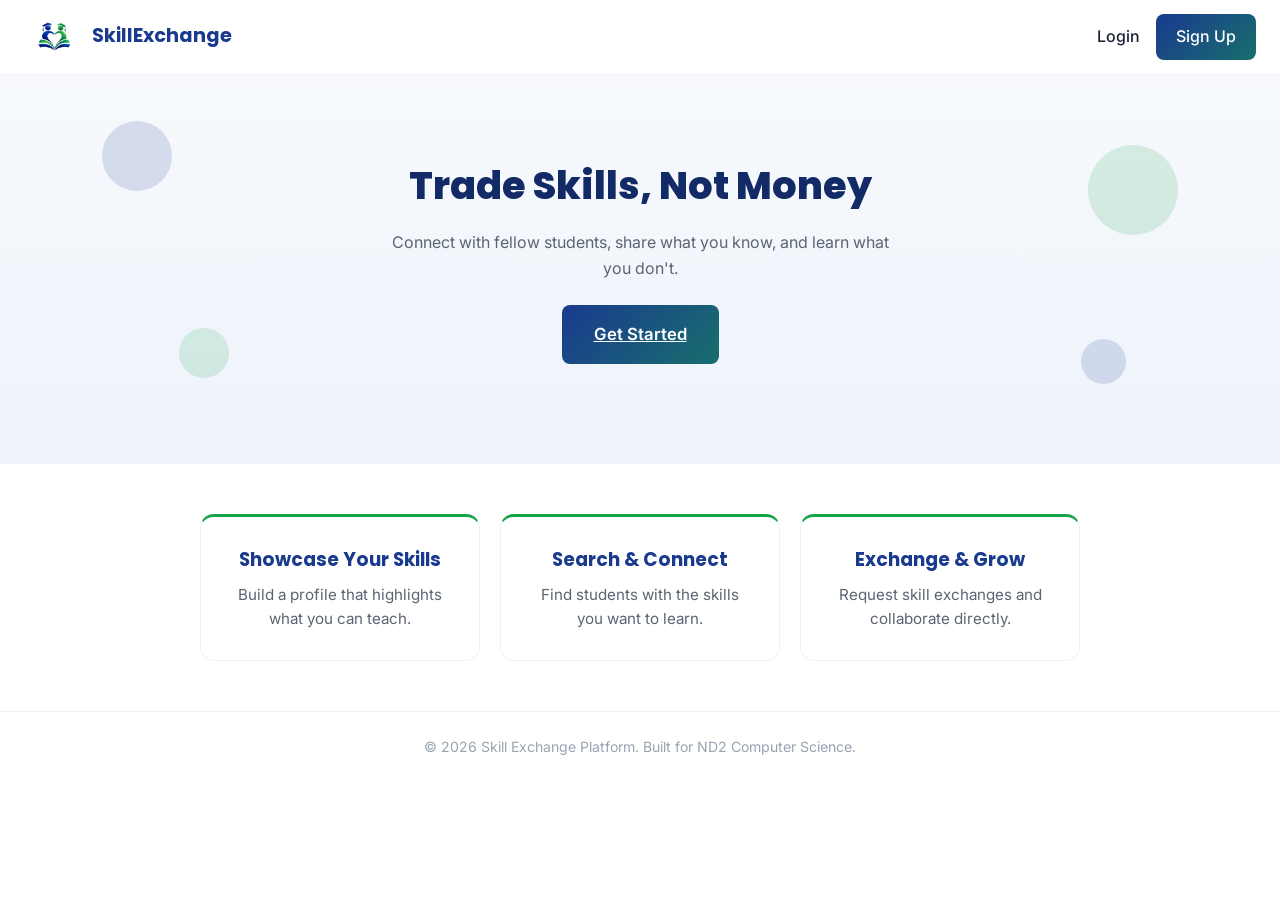
<file: public/index.html>
<!DOCTYPE html>
<html lang="en">
<head>
  <meta charset="UTF-8">
  <meta name="viewport" content="width=device-width, initial-scale=1.0">
  <title>Skill Exchange Platform</title>
  <link rel="stylesheet" href="assets/css/style.css">
</head>
<body>

  <header class="navbar">
    <div class="logo">
      <img src="assets/images/file_00000000cb3881f498e1ff3461647e11.png" alt="Skill Exchange Logo">
      <span>SkillExchange</span>
    </div>
    <nav>
      <a href="pages/login.html">Login</a>
      <a href="pages/signup.html" class="btn-primary">Sign Up</a>
    </nav>
  </header>

  <section class="hero">
    <span class="float-shape shape-1"></span>
    <span class="float-shape shape-2"></span>
    <span class="float-shape shape-3"></span>
    <span class="float-shape shape-4"></span>
    <h1>Trade Skills, Not Money</h1>
    <p>Connect with fellow students, share what you know, and learn what you don't.</p>
    <a href="pages/signup.html" class="btn-primary btn-large">Get Started</a>
  </section>

  <section class="features">
    <div class="feature-card">
      <h3>Showcase Your Skills</h3>
      <p>Build a profile that highlights what you can teach.</p>
    </div>
    <div class="feature-card">
      <h3>Search & Connect</h3>
      <p>Find students with the skills you want to learn.</p>
    </div>
    <div class="feature-card">
      <h3>Exchange & Grow</h3>
      <p>Request skill exchanges and collaborate directly.</p>
    </div>
  </section>

  <footer>
    <p>&copy; 2026 Skill Exchange Platform. Built for ND2 Computer Science.</p>
  </footer>

</body>
</html>
</file>
<file: public/assets/css/style.css>
@import url('https://fonts.googleapis.com/css2?family=Poppins:wght@600;700;800&family=Inter:wght@400;500;600&display=swap');

:root {
  --navy-dark: #122a66;
  --navy: #1a3a8f;
  --green: #16a34a;
  --mint: #22c55e;
  --bg: #f7f9fc;
  --text: #1a2233;
  --text-muted: #5b6472;
  --white: #ffffff;
}

* {
  margin: 0;
  padding: 0;
  box-sizing: border-box;
}

body {
  font-family: 'Inter', -apple-system, sans-serif;
  color: var(--text);
  line-height: 1.6;
  background: var(--white);
}

h1, h2, h3 {
  font-family: 'Poppins', sans-serif;
}

/* Navbar */
.navbar {
  display: flex;
  justify-content: space-between;
  align-items: center;
  padding: 14px 24px;
  border-bottom: 1px solid #eef1f6;
  background: rgba(255,255,255,0.9);
  backdrop-filter: blur(8px);
  position: sticky;
  top: 0;
  z-index: 10;
}

.logo {
  display: flex;
  align-items: center;
  gap: 8px;
  font-family: 'Poppins', sans-serif;
  font-weight: 700;
  font-size: 1.2rem;
  color: var(--navy);
}

.logo img {
  height: 40px;
  width: auto;
}

.navbar nav {
  display: flex;
  align-items: center;
  gap: 16px;
}

.navbar nav a {
  text-decoration: none;
  color: var(--text);
  font-weight: 500;
  transition: color 0.2s;
}

.navbar nav a:hover {
  color: var(--navy);
}

.btn-primary {
  background: linear-gradient(135deg, var(--navy), var(--green));
  background-size: 200% 200%;
  color: white !important;
  padding: 10px 20px;
  border-radius: 8px;
  font-weight: 600;
  transition: background-position 0.4s ease, transform 0.2s ease;
}

.btn-primary:hover {
  background-position: 100% 100%;
  transform: translateY(-2px);
}

.btn-large {
  padding: 16px 32px;
  font-size: 1.05rem;
  display: inline-block;
  margin-top: 24px;
}

/* Hero */
.hero {
  position: relative;
  text-align: center;
  padding: 80px 24px 100px;
  background: linear-gradient(180deg, var(--bg), #eef3fb);
  overflow: hidden;
}

.hero h1 {
  font-size: 2.4rem;
  font-weight: 800;
  color: var(--navy-dark);
  margin-bottom: 14px;
  position: relative;
  z-index: 2;
  animation: fadeUp 0.8s ease both;
}

.hero p {
  color: var(--text-muted);
  max-width: 500px;
  margin: 0 auto;
  position: relative;
  z-index: 2;
  animation: fadeUp 0.8s ease 0.15s both;
}

.hero .btn-large {
  position: relative;
  z-index: 2;
  animation: fadeUp 0.8s ease 0.3s both;
}

.float-shape {
  position: absolute;
  border-radius: 50%;
  opacity: 0.15;
  animation: floatShape 8s ease-in-out infinite;
  z-index: 1;
}

.shape-1 {
  width: 70px; height: 70px;
  background: var(--navy);
  top: 12%; left: 8%;
  animation-delay: 0s;
}

.shape-2 {
  width: 50px; height: 50px;
  background: var(--green);
  top: 65%; left: 14%;
  animation-delay: 1.5s;
}

.shape-3 {
  width: 90px; height: 90px;
  background: var(--green);
  top: 18%; right: 8%;
  animation-delay: 0.8s;
}

.shape-4 {
  width: 45px; height: 45px;
  background: var(--navy);
  top: 68%; right: 12%;
  animation-delay: 2.2s;
}

@keyframes floatShape {
  0%, 100% { transform: translateY(0px); }
  50% { transform: translateY(-18px); }
}

@keyframes fadeUp {
  from { opacity: 0; transform: translateY(16px); }
  to { opacity: 1; transform: translateY(0); }
}

/* Features */
.features {
  display: flex;
  flex-wrap: wrap;
  gap: 20px;
  padding: 50px 24px;
  justify-content: center;
}

.feature-card {
  background: white;
  border: 1px solid #eef1f6;
  border-radius: 14px;
  padding: 28px;
  max-width: 280px;
  text-align: center;
  border-top: 3px solid var(--green);
  transition: transform 0.25s ease, box-shadow 0.25s ease;
  animation: fadeUp 0.6s ease both;
}

.feature-card:nth-child(2) { animation-delay: 0.1s; }
.feature-card:nth-child(3) { animation-delay: 0.2s; }

.feature-card:hover {
  transform: translateY(-6px);
  box-shadow: 0 12px 24px rgba(18,42,102,0.1);
}

.feature-card h3 {
  margin-bottom: 8px;
  color: var(--navy);
}

.feature-card p {
  color: var(--text-muted);
  font-size: 0.95rem;
}

footer {
  text-align: center;
  padding: 24px;
  color: #9aa3b2;
  font-size: 0.88rem;
  border-top: 1px solid #eef1f6;
}

/* Auth pages */
.auth-section {
  display: flex;
  justify-content: center;
  padding: 60px 24px;
  background: var(--bg);
  min-height: 70vh;
}

.auth-card {
  background: white;
  border-radius: 16px;
  padding: 36px;
  width: 100%;
  max-width: 400px;
  box-shadow: 0 8px 30px rgba(18,42,102,0.08);
  animation: fadeUp 0.5s ease both;
}

.auth-card h1 {
  color: var(--navy-dark);
  font-size: 1.5rem;
  margin-bottom: 6px;
}

.auth-subtitle {
  color: var(--text-muted);
  margin-bottom: 24px;
  font-size: 0.92rem;
}

#signupForm label,
#loginForm label {
  display: block;
  margin-top: 16px;
  margin-bottom: 6px;
  font-size: 0.88rem;
  font-weight: 600;
  color: var(--text);
}

#signupForm input,
#loginForm input {
  width: 100%;
  padding: 11px 14px;
  border: 1.5px solid #e3e8f0;
  border-radius: 8px;
  font-size: 1rem;
  transition: border-color 0.2s;
  font-family: 'Inter', sans-serif;
}

#signupForm input:focus,
#loginForm input:focus {
  outline: none;
  border-color: var(--navy);
}

.password-wrapper {
  position: relative;
}

.password-wrapper input {
  padding-right: 60px;
}

.toggle-password {
  position: absolute;
  right: 12px;
  top: 50%;
  transform: translateY(-50%);
  background: none;
  border: none;
  color: var(--navy);
  font-size: 0.85rem;
  font-weight: 600;
  cursor: pointer;
}

.btn-full {
  width: 100%;
  text-align: center;
  border: none;
  cursor: pointer;
  margin-top: 24px;
}

.form-message {
  margin-top: 12px;
  font-size: 0.9rem;
  min-height: 20px;
}

.form-message.error {
  color: #dc2626;
}

.form-message.success {
  color: var(--green);
}

.auth-switch {
  margin-top: 20px;
  text-align: center;
  font-size: 0.9rem;
  color: var(--text-muted);
}

.auth-switch a {
  color: var(--navy);
  font-weight: 600;
  text-decoration: none;
}

/* Dashboard */
.dashboard-section {
  padding: 48px 24px;
  max-width: 900px;
  margin: 0 auto;
  animation: fadeUp 0.5s ease both;
}

.dashboard-section h1 {
  color: var(--navy-dark);
  font-size: 1.7rem;
  margin-bottom: 4px;
}

.dashboard-grid {
  display: flex;
  flex-wrap: wrap;
  gap: 16px;
  margin-top: 32px;
}

.dashboard-card {
  background: white;
  border: 1px solid #eef1f6;
  border-top: 3px solid var(--green);
  border-radius: 14px;
  padding: 22px;
  flex: 1 1 240px;
  text-decoration: none;
  color: var(--text);
  transition: transform 0.25s ease, box-shadow 0.25s ease;
}

.dashboard-card:hover {
  transform: translateY(-4px);
  box-shadow: 0 10px 22px rgba(18,42,102,0.1);
}

.dashboard-card h3 {
  color: var(--navy);
  margin-bottom: 6px;
}

.dashboard-card p {
  color: var(--text-muted);
  font-size: 0.92rem;
}

.dashboard-card.disabled {
  opacity: 0.5;
  cursor: not-allowed;
}

.dashboard-card.disabled:hover {
  transform: none;
  box-shadow: none;
}

/* Mobile */
@media (max-width: 600px) {
  .navbar { flex-wrap: wrap; gap: 10px; padding: 12px 16px; }
  .logo { font-size: 1rem; }
  .logo img { height: 30px; }
  .navbar nav { gap: 10px; }
  .hero { padding: 50px 16px 70px; }
  .hero h1 { font-size: 1.7rem; }
  .hero p { font-size: 0.95rem; }
  .skill-tag { font-size: 0.75rem; padding: 5px 12px; }
  .btn-large { padding: 13px 22px; font-size: 1rem; }
  .features { flex-direction: column; align-items: center; padding: 32px 16px; }
  .feature-card { max-width: 100%; }
  .auth-card { padding: 26px 22px; }
}

.profile-section {
  padding: 48px 24px;
  max-width: 600px;
  margin: 0 auto;
  animation: fadeUp 0.5s ease both;
}

.profile-section h1 {
  color: var(--navy-dark);
  font-size: 1.7rem;
  margin-bottom: 4px;
}

.profile-card {
  background: white;
  border: 1px solid #eef1f6;
  border-radius: 16px;
  padding: 28px;
  margin-top: 24px;
  box-shadow: 0 8px 24px rgba(18,42,102,0.06);
}

.profile-card label {
  display: block;
  margin-top: 16px;
  margin-bottom: 6px;
  font-size: 0.88rem;
  font-weight: 600;
  color: var(--text);
}

.profile-card input,
.profile-card textarea {
  width: 100%;
  padding: 11px 14px;
  border: 1.5px solid #e3e8f0;
  border-radius: 8px;
  font-size: 1rem;
  font-family: 'Inter', sans-serif;
  transition: border-color 0.2s;
  resize: vertical;
}

.profile-card input:focus,
.profile-card textarea:focus {
  outline: none;
  border-color: var(--navy);
}

/* Nav dropdown menu */
.nav-menu-wrapper {
  position: relative;
}

.menu-toggle {
  background: none;
  border: none;
  cursor: pointer;
  padding: 0;
}

.nav-avatar-icon {
  width: 38px;
  height: 38px;
  border-radius: 50%;
  object-fit: cover;
  border: 2px solid #eef1f6;
  background: var(--bg);
}

.dropdown-menu {
  position: absolute;
  right: 0;
  top: 50px;
  background: white;
  border: 1px solid #eef1f6;
  border-radius: 12px;
  box-shadow: 0 12px 30px rgba(18,42,102,0.12);
  min-width: 170px;
  overflow: hidden;
  display: none;
  animation: fadeUp 0.2s ease both;
  z-index: 20;
}

.dropdown-menu.open {
  display: block;
}

.dropdown-menu a {
  display: block;
  padding: 12px 18px;
  text-decoration: none;
  color: var(--text);
  font-weight: 500;
  font-size: 0.92rem;
  transition: background 0.15s;
}

.dropdown-menu a:hover {
  background: var(--bg);
}

/* Profile page layout */
.profile-page {
  max-width: 640px;
  margin: 0 auto 60px;
  animation: fadeUp 0.5s ease both;
}

.profile-cover {
  height: 160px;
  background: linear-gradient(135deg, var(--navy), var(--green));
  background-size: 200% 200%;
  animation: gradientShift 8s ease infinite;
  position: relative;
  border-radius: 0 0 20px 20px;
}

@keyframes gradientShift {
  0%, 100% { background-position: 0% 50%; }
  50% { background-position: 100% 50%; }
}

.avatar-wrapper {
  position: absolute;
  bottom: -48px;
  left: 24px;
}

.avatar-img {
  width: 100px;
  height: 100px;
  border-radius: 50%;
  border: 4px solid white;
  object-fit: cover;
  background: var(--bg);
}

.avatar-edit-btn {
  position: absolute;
  bottom: 2px;
  right: 2px;
  background: white;
  border: 1px solid #eef1f6;
  border-radius: 50%;
  width: 32px;
  height: 32px;
  display: flex;
  align-items: center;
  justify-content: center;
  cursor: pointer;
  font-size: 0.95rem;
  box-shadow: 0 2px 8px rgba(0,0,0,0.12);
}

.profile-info {
  padding: 60px 24px 0;
}

.profile-info h1 {
  color: var(--navy-dark);
  font-size: 1.5rem;
}

.profile-bio {
  color: var(--text-muted);
  margin-top: 6px;
  margin-bottom: 20px;
}

.chip-group {
  margin-bottom: 16px;
}

.chip-group h4 {
  font-size: 0.8rem;
  text-transform: uppercase;
  letter-spacing: 0.04em;
  color: var(--text-muted);
  margin-bottom: 8px;
  font-family: 'Inter', sans-serif;
}

.chip-row {
  display: flex;
  flex-wrap: wrap;
  gap: 8px;
}

.chip {
  background: var(--bg);
  border: 1px solid #e3e8f0;
  border-radius: 999px;
  padding: 6px 14px;
  font-size: 0.85rem;
  font-weight: 500;
  color: var(--navy);
}

.chip-row:empty::after {
  content: "Not added yet";
  color: #bcc4d1;
  font-size: 0.85rem;
  font-style: italic;
}

.profile-card {
  background: white;
  border: 1px solid #eef1f6;
  border-radius: 16px;
  padding: 28px;
  margin: 24px 24px 0;
  box-shadow: 0 8px 24px rgba(18,42,102,0.06);
  animation: fadeUp 0.3s ease both;
}

.profile-card.hidden {
  display: none;
}

.profile-card label {
  display: block;
  margin-top: 16px;
  margin-bottom: 6px;
  font-size: 0.88rem;
  font-weight: 600;
  color: var(--text);
}

.profile-card input,
.profile-card textarea {
  width: 100%;
  padding: 11px 14px;
  border: 1.5px solid #e3e8f0;
  border-radius: 8px;
  font-size: 1rem;
  font-family: 'Inter', sans-serif;
  transition: border-color 0.2s;
  resize: vertical;
}

.profile-card input:focus,
.profile-card textarea:focus {
  outline: none;
  border-color: var(--navy);
}

.form-btn-row {
  display: flex;
  gap: 10px;
  margin-top: 24px;
}

.btn-secondary {
  background: white;
  border: 1.5px solid #e3e8f0;
  color: var(--text);
  padding: 0 20px;
  border-radius: 8px;
  font-weight: 600;
  cursor: pointer;
}

.hidden {
  display: none;
}

.skills-picker {
  border: 1.5px solid #e3e8f0;
  border-radius: 10px;
  padding: 14px;
  max-height: 260px;
  overflow-y: auto;
  margin-top: 4px;
}

.picker-category {
  margin-bottom: 14px;
}

.picker-category:last-child {
  margin-bottom: 0;
}

.picker-category h5 {
  font-size: 0.78rem;
  text-transform: uppercase;
  letter-spacing: 0.04em;
  color: var(--text-muted);
  margin-bottom: 8px;
  font-family: 'Inter', sans-serif;
}

.picker-options {
  display: flex;
  flex-wrap: wrap;
  gap: 8px;
}

.picker-chip {
  display: inline-block;
  padding: 6px 14px;
  border-radius: 999px;
  border: 1.5px solid #e3e8f0;
  font-size: 0.85rem;
  font-weight: 500;
  color: var(--text);
  cursor: pointer;
  user-select: none;
  transition: all 0.15s;
}

.picker-chip.selected {
  background: var(--navy);
  border-color: var(--navy);
  color: white;
}

.tag-input-wrapper {
  position: relative;
  border: 1.5px solid #e3e8f0;
  border-radius: 10px;
  padding: 10px 12px;
  margin-top: 4px;
}

.tag-list {
  display: flex;
  flex-wrap: wrap;
  gap: 6px;
  margin-bottom: 6px;
}

.tag-list:empty {
  margin-bottom: 0;
}

.tag-chip {
  display: inline-flex;
  align-items: center;
  gap: 6px;
  background: var(--navy);
  color: white;
  padding: 5px 10px;
  border-radius: 999px;
  font-size: 0.82rem;
  font-weight: 500;
}

.tag-chip button {
  background: none;
  border: none;
  color: white;
  cursor: pointer;
  font-size: 0.9rem;
  line-height: 1;
  padding: 0;
}

.tag-input-wrapper input {
  border: none;
  width: 100%;
  padding: 6px 2px;
  font-size: 0.95rem;
  font-family: 'Inter', sans-serif;
}

.tag-input-wrapper input:focus {
  outline: none;
}

.suggestions-dropdown {
  position: absolute;
  left: 0;
  right: 0;
  top: 100%;
  margin-top: 4px;
  background: white;
  border: 1px solid #e3e8f0;
  border-radius: 10px;
  box-shadow: 0 10px 24px rgba(18,42,102,0.12);
  max-height: 220px;
  overflow-y: auto;
  z-index: 15;
  display: none;
}

.suggestions-dropdown.open {
  display: block;
}

.suggestion-item {
  padding: 10px 14px;
  font-size: 0.9rem;
  cursor: pointer;
  color: var(--text);
}

.suggestion-item:hover,
.suggestion-item:active {
  background: var(--bg);
}

.suggestion-item.add-new {
  color: var(--green);
  font-weight: 600;
  }

.search-page {
  max-width: 700px;
  margin: 0 auto;
  padding: 40px 24px;
  animation: fadeUp 0.5s ease both;
}

.search-page h1 {
  color: var(--navy-dark);
  font-size: 1.7rem;
}

.search-bar {
  margin-top: 24px;
  max-width: 100%;
}

.search-bar input {
  font-size: 1rem;
}

.results-grid {
  display: flex;
  flex-direction: column;
  gap: 12px;
  margin-top: 28px;
}

.student-card {
  display: flex;
  align-items: center;
  gap: 14px;
  background: white;
  border: 1px solid #eef1f6;
  border-radius: 14px;
  padding: 16px;
  text-decoration: none;
  color: var(--text);
  transition: transform 0.2s ease, box-shadow 0.2s ease;
  animation: fadeUp 0.4s ease both;
}

.student-card:hover {
  transform: translateY(-3px);
  box-shadow: 0 10px 24px rgba(18,42,102,0.1);
}

.student-card img {
  width: 54px;
  height: 54px;
  border-radius: 50%;
  object-fit: cover;
  background: var(--bg);
  flex-shrink: 0;
}

.student-card-info h3 {
  color: var(--navy);
  font-size: 1rem;
  margin-bottom: 4px;
}

.student-card-info p {
  color: var(--text-muted);
  font-size: 0.85rem;
}

.empty-state {
  text-align: center;
  color: var(--text-muted);
  margin-top: 40px;
  font-size: 0.95rem;
  }

.btn-disabled {
  opacity: 0.6;
  cursor: not-allowed;
}

.section-label {
  margin-top: 32px;
  margin-bottom: 8px;
  color: var(--text-muted);
  font-size: 0.85rem;
  text-transform: uppercase;
  letter-spacing: 0.04em;
  font-family: 'Inter', sans-serif;
}

.request-card {
  display: flex;
  align-items: center;
  gap: 14px;
  background: white;
  border: 1px solid #eef1f6;
  border-radius: 14px;
  padding: 16px;
  animation: fadeUp 0.4s ease both;
}

.request-card img {
  width: 48px;
  height: 48px;
  border-radius: 50%;
  object-fit: cover;
  background: var(--bg);
  flex-shrink: 0;
}

.request-card-info {
  flex: 1;
}

.request-card-info h3 {
  color: var(--navy);
  font-size: 0.95rem;
  margin-bottom: 2px;
}

.request-card-info p {
  color: var(--text-muted);
  font-size: 0.82rem;
}

.request-actions {
  display: flex;
  gap: 8px;
}

.btn-small {
  padding: 8px 14px;
  border-radius: 8px;
  font-size: 0.82rem;
  font-weight: 600;
  border: none;
  cursor: pointer;
}

.btn-accept {
  background: var(--green);
  color: white;
}

.btn-decline {
  background: #fee2e2;
  color: #dc2626;
}

.status-badge {
  font-size: 0.78rem;
  font-weight: 600;
  padding: 5px 12px;
  border-radius: 999px;
}

.status-pending {
  background: #fef3c7;
  color: #b45309;
}

.status-accepted {
  background: #dcfce7;
  color: #15803d;
}

.status-declined {
  background: #fee2e2;
  color: #dc2626;
  }

.nav-menu-wrapper {
  display: flex;
  align-items: center;
  gap: 10px;
  position: relative;
}

.avatar-link {
  position: relative;
  display: inline-block;
}

.notif-badge {
  position: absolute;
  top: -4px;
  right: -4px;
  background: #dc2626;
  color: white;
  font-size: 0.65rem;
  font-weight: 700;
  min-width: 16px;
  height: 16px;
  border-radius: 999px;
  display: flex;
  align-items: center;
  justify-content: center;
  padding: 0 3px;
  border: 2px solid white;
}

.notif-badge.hidden {
  display: none;
}

.menu-toggle {
  background: none;
  border: none;
  font-size: 1.3rem;
  cursor: pointer;
  color: var(--text);
  padding: 4px;
}

.request-banner {
  display: flex;
  align-items: center;
  justify-content: space-between;
  gap: 12px;
  background: #fef3c7;
  border: 1px solid #fde68a;
  border-radius: 12px;
  padding: 14px 18px;
  margin: 0 24px 20px;
  animation: fadeUp 0.4s ease both;
}

.request-banner p {
  color: #92400e;
  font-size: 0.9rem;
  font-weight: 500;
}

.request-banner.hidden {
  display: none;
  }

.nav-menu-wrapper {
  display: flex;
  align-items: center;
  gap: 10px;
  position: relative;
}

.avatar-link {
  position: relative;
  display: inline-block;
}

.notif-badge {
  position: absolute;
  top: -4px;
  right: -4px;
  background: #dc2626;
  color: white;
  font-size: 0.65rem;
  font-weight: 700;
  min-width: 16px;
  height: 16px;
  border-radius: 999px;
  display: flex;
  align-items: center;
  justify-content: center;
  padding: 0 3px;
  border: 2px solid white;
}

.notif-badge.hidden {
  display: none;
}

.menu-toggle {
  background: none;
  border: none;
  font-size: 1.3rem;
  cursor: pointer;
  color: var(--text);
  padding: 4px;
}

.request-banner {
  display: flex;
  align-items: center;
  justify-content: space-between;
  gap: 12px;
  background: #fef3c7;
  border: 1px solid #fde68a;
  border-radius: 12px;
  padding: 14px 18px;
  margin: 0 24px 20px;
  animation: fadeUp 0.4s ease both;
}

.request-banner p {
  color: #92400e;
  font-size: 0.9rem;
  font-weight: 500;
}

.request-banner.hidden {
  display: none;
}

/* Messages list */
.conversation-card {
  display: flex;
  align-items: center;
  gap: 14px;
  background: white;
  border: 1px solid #eef1f6;
  border-radius: 14px;
  padding: 16px;
  text-decoration: none;
  color: var(--text);
  transition: transform 0.2s ease, box-shadow 0.2s ease;
  animation: fadeUp 0.4s ease both;
}

.conversation-card:hover {
  transform: translateY(-3px);
  box-shadow: 0 10px 24px rgba(18,42,102,0.1);
}

.conversation-card img {
  width: 50px;
  height: 50px;
  border-radius: 50%;
  object-fit: cover;
  background: var(--bg);
  flex-shrink: 0;
}

.conversation-card-info h3 {
  color: var(--navy);
  font-size: 0.95rem;
  margin-bottom: 3px;
}

.conversation-card-info p {
  color: var(--text-muted);
  font-size: 0.82rem;
  overflow: hidden;
  text-overflow: ellipsis;
  white-space: nowrap;
  max-width: 220px;
}

/* Chat page */
.chat-navbar {
  display: flex;
  align-items: center;
  gap: 12px;
  padding: 12px 16px;
}

.back-link {
  font-size: 1.3rem;
  text-decoration: none;
  color: var(--navy);
}

.chat-header-info {
  display: flex;
  align-items: center;
  gap: 10px;
}

.chat-header-avatar {
  width: 36px;
  height: 36px;
  border-radius: 50%;
  object-fit: cover;
  background: var(--bg);
}

.chat-header-info span {
  font-weight: 600;
  color: var(--text);
}

html, body {
  height: 100%;
}

.chat-page {
  display: flex;
  flex-direction: column;
  height: 100dvh;
  max-width: 700px;
  margin: 0 auto;
  overflow: hidden;
}

.chat-navbar {
  flex-shrink: 0;
}

.chat-messages {
  flex: 1 1 auto;
  min-height: 0;
  overflow-y: auto;
  padding: 20px 16px;
  display: flex;
  flex-direction: column;
  gap: 10px;
  background: var(--bg);
}

.message-bubble {
  max-width: 75%;
  width: fit-content;
  padding: 10px 14px;
  border-radius: 16px;
  font-size: 0.92rem;
  line-height: 1.4;
  animation: fadeUp 0.25s ease both;
  overflow-wrap: break-word;
  word-break: break-word;
  white-space: pre-wrap;
}

.message-mine {
  align-self: flex-end;
  background: var(--navy);
  color: white;
  border-bottom-right-radius: 4px;
}

.message-theirs {
  align-self: flex-start;
  background: white;
  border: 1px solid #eef1f6;
  color: var(--text);
  border-bottom-left-radius: 4px;
}

.message-bubble img.message-image {
  max-width: 100%;
  border-radius: 10px;
  margin-top: 4px;
  display: block;
}

.message-bubble video,
.message-bubble audio {
  max-width: 100%;
  border-radius: 10px;
  margin-top: 4px;
}

..message-file-link {
  display: inline-flex;
  align-items: flex-start;
  gap: 6px;
  color: inherit;
  text-decoration: underline;
  font-size: 0.88rem;
  overflow-wrap: break-word;
  word-break: break-word;
  max-width: 100%;
  width: fit-content;
}

.chat-input-bar {
  display: flex;
  align-items: center;
  gap: 8px;
  padding: 12px 16px;
  background: white;
  border-top: 1px solid #eef1f6;
  flex-shrink: 0;
}

.chat-attach-btn {
  font-size: 1.3rem;
  cursor: pointer;
  padding: 6px;
  flex-shrink: 0;
}

.chat-input-bar textarea {
  flex: 1;
  border: 1.5px solid #e3e8f0;
  border-radius: 20px;
  padding: 10px 16px;
  font-size: 0.95rem;
  font-family: 'Inter', sans-serif;
  resize: none;
  max-height: 120px;
  overflow-y: auto;
  line-height: 1.4;
}

.chat-input-bar textarea:focus {
  outline: none;
  border-color: var(--navy);
}

.chat-send-btn {
  background: var(--navy);
  color: white;
  border: none;
  width: 40px;
  height: 40px;
  border-radius: 50%;
  font-size: 1.1rem;
  cursor: pointer;
  flex-shrink: 0;
}

.upload-status {
  text-align: center;
  font-size: 0.82rem;
  color: var(--text-muted);
  padding: 6px;
  }

.admin-tag {
  background: var(--navy);
  color: white;
  font-size: 0.65rem;
  font-weight: 700;
  padding: 2px 8px;
  border-radius: 999px;
  margin-left: 6px;
  vertical-align: middle;
}

.stats-grid {
  display: flex;
  flex-wrap: wrap;
  gap: 14px;
  margin-top: 24px;
}

.stat-card {
  background: white;
  border: 1px solid #eef1f6;
  border-top: 3px solid var(--navy);
  border-radius: 14px;
  padding: 20px;
  flex: 1 1 130px;
  text-align: center;
  animation: fadeUp 0.4s ease both;
}

.stat-card h2 {
  color: var(--navy-dark);
  font-size: 1.8rem;
}

.stat-card p {
  color: var(--text-muted);
  font-size: 0.82rem;
  margin-top: 4px;
}

.skills-admin-list {
  display: flex;
  flex-wrap: wrap;
  gap: 8px;
  margin-top: 12px;
}

.skill-admin-chip {
  display: inline-flex;
  align-items: center;
  gap: 8px;
  background: white;
  border: 1px solid #e3e8f0;
  border-radius: 999px;
  padding: 6px 8px 6px 14px;
  font-size: 0.85rem;
  color: var(--text);
}

.skill-admin-chip button {
  background: #fee2e2;
  color: #dc2626;
  border: none;
  border-radius: 50%;
  width: 20px;
  height: 20px;
  font-size: 0.8rem;
  cursor: pointer;
  line-height: 1;
}

.access-denied {
  text-align: center;
  padding: 80px 24px;
  color: var(--text-muted);
}

.admin-user-row {
  display: flex;
  align-items: center;
  gap: 10px;
}

.admin-user-row .student-card {
  flex: 1;
}

.suspended-tag {
  background: #dc2626;
}

.image-wrapper {
  position: relative;
  display: inline-block;
  margin-top: 4px;
}

.image-wrapper .message-image {
  margin-top: 0;
}

.download-overlay-btn {
  position: absolute;
  bottom: 8px;
  right: 8px;
  background: rgba(0,0,0,0.65);
  color: white;
  border: none;
  padding: 6px 12px;
  border-radius: 999px;
  display: flex;
  align-items: center;
  gap: 4px;
  font-size: 0.78rem;
  font-weight: 600;
  cursor: pointer;
}

.clickable-image {
  cursor: pointer;
}

.image-preview-overlay {
  position: fixed;
  top: 0;
  left: 0;
  right: 0;
  bottom: 0;
  background: rgba(0,0,0,0.9);
  display: flex;
  align-items: center;
  justify-content: center;
  z-index: 100;
  animation: fadeUp 0.2s ease both;
}

.preview-image {
  max-width: 92%;
  max-height: 85vh;
  border-radius: 8px;
  object-fit: contain;
}

.preview-close-btn {
  position: absolute;
  top: 20px;
  right: 20px;
  background: rgba(255,255,255,0.15);
  color: white;
  border: none;
  width: 40px;
  height: 40px;
  border-radius: 50%;
  font-size: 1.2rem;
  cursor: pointer;
}
</file>
